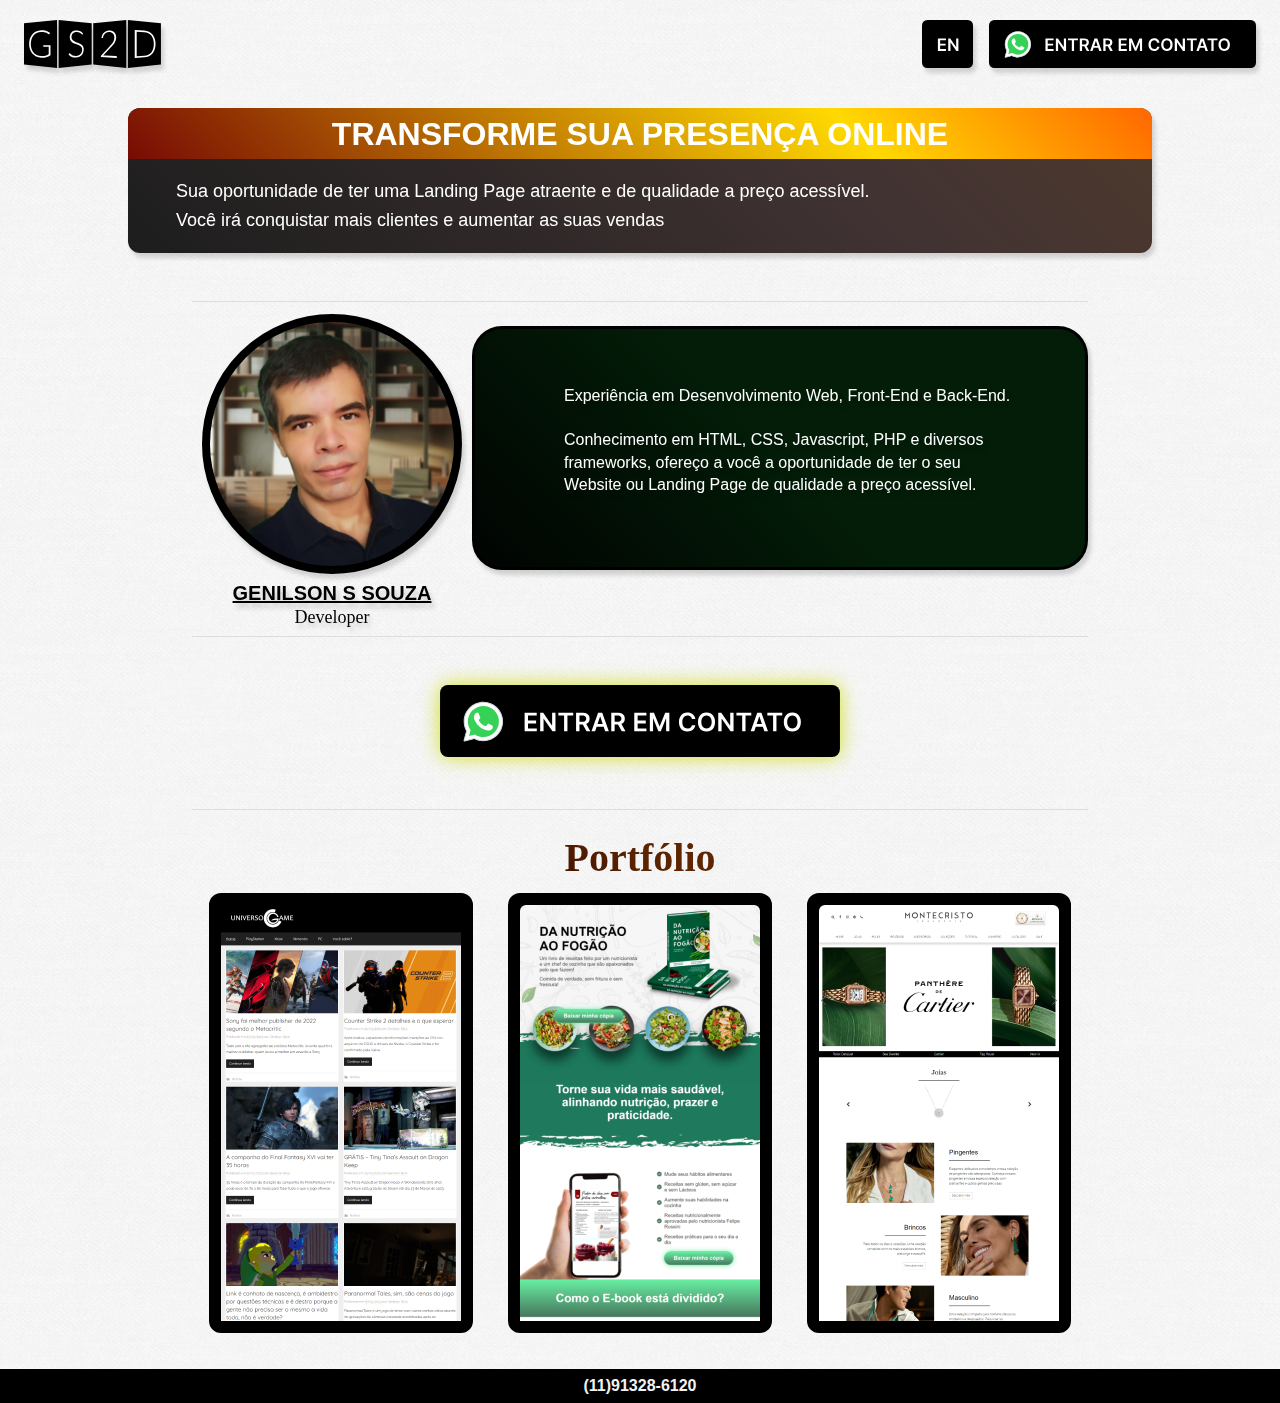
<file: index.html>
<!DOCTYPE html>
<html lang="pt">

<head>
    <meta charset="UTF-8">
    <meta name="viewport" content="width=device-width, initial-scale=1.0">
    <meta http-equiv='cache-control' content='no-cache'>
    <meta http-equiv='expires' content='0'>
    <meta http-equiv='pragma' content='no-cache'>
    <link rel="stylesheet" href="./style.css">
    <title>GS2D - Web Developer</title>
    <link rel="icon" href="assets/images/favicon.svg">
</head>

<body>
    <div>
        <section class="topo">
            <div class="cols_2 cols_header center_mobile ignore_size">
                <div class="mobile"></div>
                <div><img src="assets/images/logo.svg" alt="GS2D - Logo"></div>
                <div class="mobile right btn_lang"><a href="https://gs2d.com.br/en/" target="_self"><img
                    src="assets/images/en.svg" alt="English Site"></a></div>
                <div class="cols_2_flex">
                    <div class="tela_grande right"><a href="https://gs2d.com.br/en/" target="_self"><img
                        src="assets/images/en.svg" alt="English Site"></a></div>
                    <div class="tela_grande right"><a href="https://wa.me/5511913286120" target="_blank"><img
                                src="assets/images/btn-cta.svg" alt="Entre em contato"></a></div>
                </div>
            </div>
        </section>
        <section class="banner tela_grande">
            <div>
                <div>
                    <h1>TRANSFORME SUA PRESENÇA ONLINE</h1>
                    <p>Sua oportunidade de ter uma Landing Page atraente e de qualidade
                        a preço acessível.<br>Você irá conquistar mais clientes e aumentar as suas vendas</p>
                </div>
            </div>
        </section>
        <section class="bio">
            <div class="cols_2 center_mobile">
                <div class="center_div">
                    <div class="foto"><img src="assets/images/foto.jpg" alt="Foto"></div>
                    <div>
                        <p class="center"><strong>GENILSON S SOUZA</strong><br><span>Developer</span></p>
                    </div>
                </div>
                <div class="biografia">
                    <p>Experiência em Desenvolvimento Web, Front-End e Back-End.<br><br>

                        Conhecimento em HTML, CSS, Javascript, PHP e diversos frameworks, ofereço a você a oportunidade
                        de ter o seu Website ou Landing Page de qualidade a preço acessível.</p>
                </div>
            </div>
        </section>
        <section class="cta">
            <div class="center">
                <div><a href="https://wa.me/5511913286120" target="_blank"><img src="assets/images/btn-cta.svg"
                            alt="Entre em contato"></a></div>
            </div>
        </section>
        <section class="portfolio">
            <div>
                <div class="center">
                    <h2>Portfólio</h2>
                </div>
                <div class="itens_portfolio cols_3 center_mobile">
                    <div>
                        <div>
                            <img src="assets/images/port-ug.png" alt="UG Site">
                        </div>
                    </div>
                    <div>
                        <div>
                            <img src="assets/images/port-re.png" alt="RE Site">
                        </div>
                    </div>
                    <div>
                        <div>
                            <img src="assets/images/port-mc.png" alt="MC Site">
                        </div>
                    </div>
                </div>
            </div>
        </section>
        <footer>
            <div class="center_div">
                <div><a href="https://wa.me/5511913286120" target="_blank">(11)91328-6120</a></div>
            </div>
        </footer>
    </div>
</body>

</html>
</file>
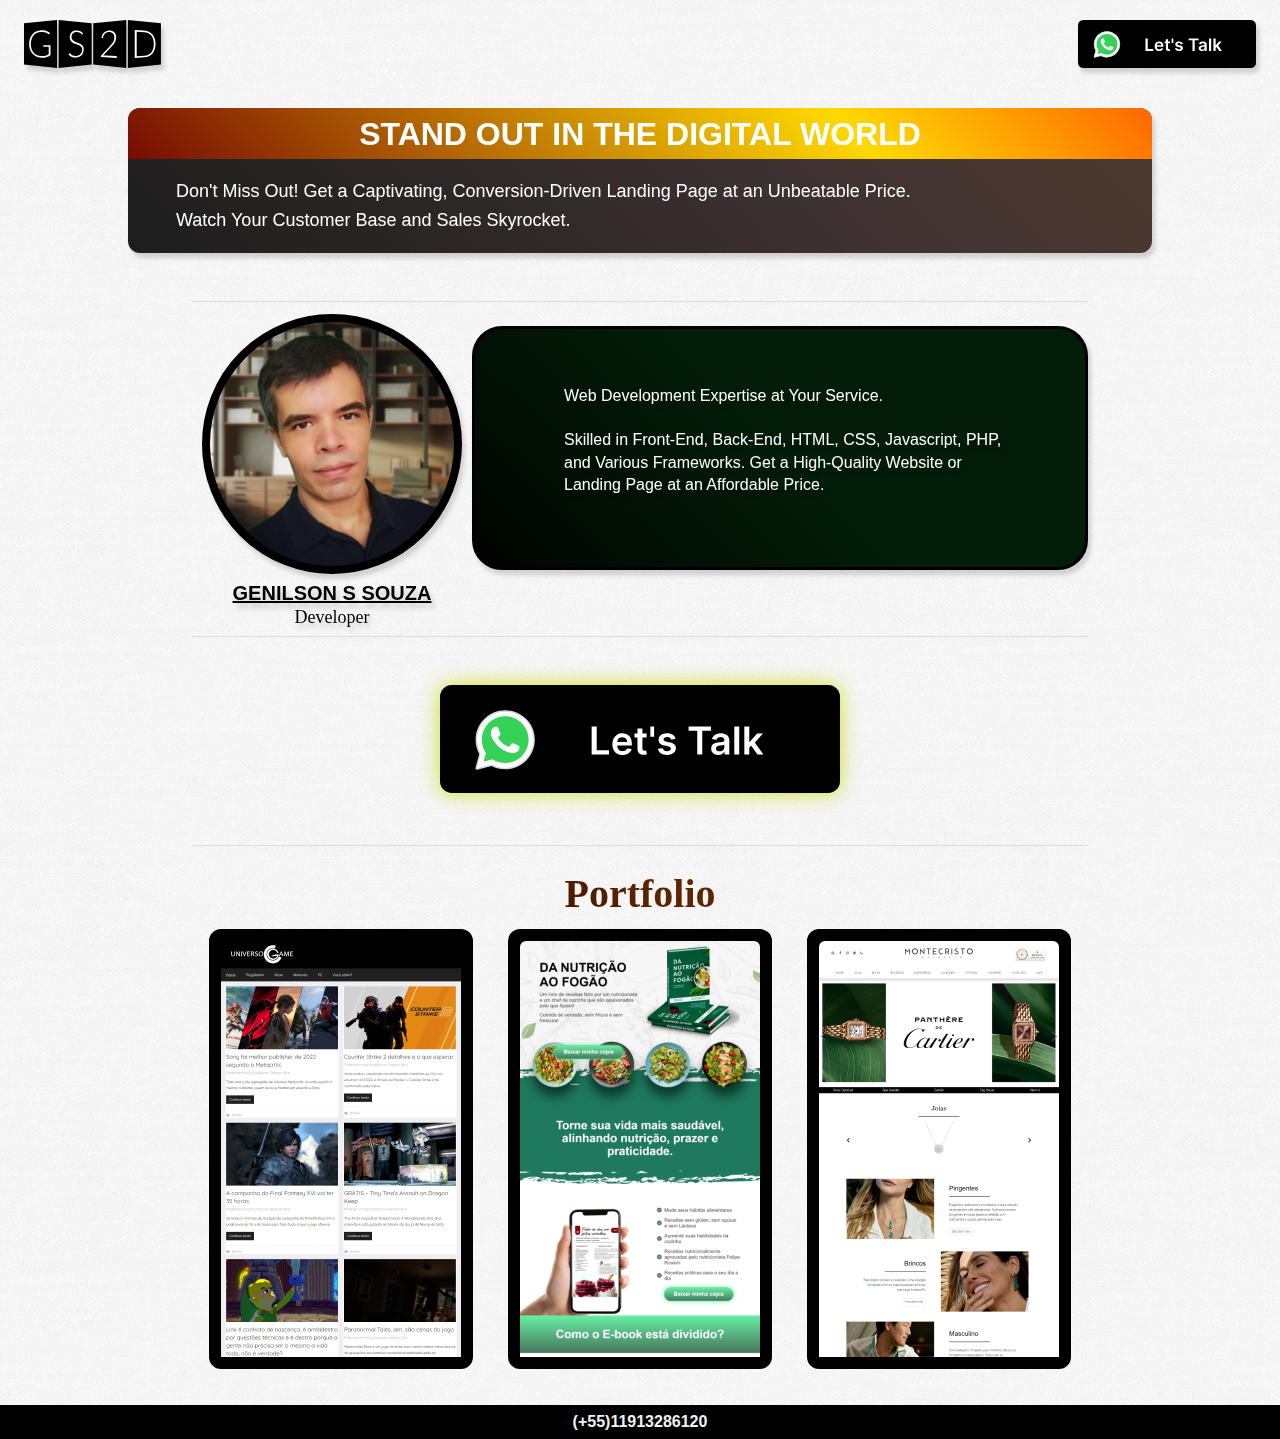
<file: en/index.html>
<!DOCTYPE html>
<html lang="en">

<head>
    <meta charset="UTF-8">
    <meta name="viewport" content="width=device-width, initial-scale=1.0">
    <meta http-equiv='cache-control' content='no-cache'>
    <meta http-equiv='expires' content='0'>
    <meta http-equiv='pragma' content='no-cache'>
    <link rel="stylesheet" href="./style.css">
    <title>GS2D - Web Developer</title>
    <link rel="icon" href="assets/images/favicon.svg">
</head>

<body>
    <div>
        <section class="topo">
            <div class="cols_2 center_mobile ignore_size">
                <div><img src="assets/images/logo.svg" alt="GS2D - Logo"></div>
                <div class="tela_grande right"><a href="https://wa.me/5511913286120" target="_blank"><img
                            src="assets/images/btn-cta.svg" alt="Entre em contato"></a></div>
            </div>
        </section>
        <section class="banner tela_grande">
            <div>
                <div>
                    <h1>STAND OUT IN THE DIGITAL WORLD</h1>
                    <p>Don't Miss Out! Get a Captivating, Conversion-Driven Landing Page at an Unbeatable
                        Price.<br>Watch Your Customer Base and Sales Skyrocket.</p>
                </div>
            </div>
        </section>
        <section class="bio">
            <div class="cols_2 center_mobile">
                <div class="center_div">
                    <div class="foto"><img src="assets/images/foto.jpg" alt="Foto"></div>
                    <div>
                        <p class="center"><strong>GENILSON S SOUZA</strong><br><span>Developer</span></p>
                    </div>
                </div>
                <div class="biografia">
                    <p>Web Development Expertise at Your Service.<br><br>Skilled in Front-End, Back-End, HTML, CSS, Javascript,
                        PHP, and Various Frameworks. Get a High-Quality Website or Landing Page at an Affordable Price.
                    </p>
                </div>
            </div>
        </section>
        <section class="cta">
            <div class="center">
                <div><a href="https://wa.me/5511913286120" target="_blank"><img src="assets/images/btn-cta.svg"
                            alt="Entre em contato"></a></div>
            </div>
        </section>
        <section class="portfolio">
            <div>
                <div class="center">
                    <h2>Portfolio</h2>
                </div>
                <div class="itens_portfolio cols_3 center_mobile">
                    <div>
                        <div>
                            <img src="assets/images/port-ug.png" alt="UG Site">
                        </div>
                    </div>
                    <div>
                        <div>
                            <img src="assets/images/port-re.png" alt="RE Site">
                        </div>
                    </div>
                    <div>
                        <div>
                            <img src="assets/images/port-mc.png" alt="MC Site">
                        </div>
                    </div>
                </div>
            </div>
        </section>
        <footer>
            <div class="center_div">
                <div><a href="https://wa.me/5511913286120" target="_blank">(+55)11913286120</a></div>
            </div>
        </footer>
    </div>
</body>

</html>
</file>
<file: style.css>
/************* RESETS ************/

* {
    margin: 0;
    padding: 0;
    border: 0;
    box-sizing: border-box;
    font-family: 'Inter', 'Junge', Arial, Helvetica, sans-serif;
}

body {
    background-color: linea;
    background-image: url("assets/images/texture.png");
    display: flex;
    align-items: center;
    justify-content: center;
    /* min-height: 100vh; */
}

img {
    max-width: 100%;
}

.center_mobile {
    justify-items: center;
}

.center_div {
    display: flex;
    align-items: center;
    justify-content: center;
    flex-direction: column;
}

.center {
    text-align: center;
}

.right {
    text-align: right;
}

.left {
    text-align: left;
}


/************* ON OFF SCREEN ************/

.tela_grande {
    display: none;
}

.mobile {
    display: block;
}


/************* MOBILE FIRST ************/

.cols_2 {
    display: grid;
    grid-template-columns: repeat(1, 1fr);
    align-items: center;
    justify-content: center;
}

.cols_2_flex {
    display: flex;
    gap: 1em;
    justify-content: flex-end;    
}

.cols_3 {
    display: grid;
    grid-template-columns: repeat(1, 1fr);
    align-items: center;
    justify-content: center;
}

.cols_header {
    display: grid;
    grid-template-columns: 80px 1fr 80px;
}

body>div {
    width: 100%;
    padding: 8px;
}

.topo img {    
    max-height: 48px;
    filter: drop-shadow(3px 5px 2px rgb(0 0 0 / 0.15));
}

.banner>div>div {
    color: #FFF;
    background: linear-gradient(45deg, rgb(29, 29, 29) 0%, rgb(66, 51, 51) 70%, rgb(77, 57, 44) 100%);
    border-radius: 12px;
    margin: 24px 0 48px;
    filter: drop-shadow(3px 5px 2px rgb(0 0 0 / 0.15));
}

.banner>div>div h1 {
    text-align: center;
    background: linear-gradient(45deg, rgb(119, 11, 4) 0%, rgb(255, 217, 1) 70%, rgb(255, 103, 1) 100%);
    padding: 8px 24px 6px;
    border-radius: 12px 12px 0 0;
}

.banner>div>div p {
    padding: 18px 48px;
    border-radius: 0 0 12px 12px;
    font-size: 18px;
    line-height: 1.6em;
    font-weight: lighter;
}

.foto {
    width: 260px;
    border: 8px solid #000;
    border-radius: 100%;
    max-width: fit-content;
    background-color: #000;
    filter: drop-shadow(3px 5px 2px rgb(0 0 0 / 0.15));
}

.foto img {
    border-radius: 100%;
    display: block;
}

.bio {    
    margin: 12px 0;
}

.bio p {
    margin: 8px;
    font-size: 18px;
    filter: drop-shadow(3px 5px 2px rgb(0 0 0 / 0.15));
}

.bio strong {
    text-decoration: underline;
    font-weight: bold;
}

.bio span {
    font-family: 'Junge';
    font-weight: lighter;
    font-size: 18px;
}

.biografia {
    background: linear-gradient(45deg, rgba(1, 3, 1, 1) 0%, rgb(3, 29, 8) 50%);
    ;
    border-radius: 30px;
    border: #000 solid 3px;
    width: 90%;
    margin: 12px 0;
    color: var(--textLight, #FFF);
    filter: drop-shadow(3px 5px 2px rgb(0 0 0 / 0.15));
    /* transition: 0.1s; */
}

/* .biografia:hover {
    width: 98%;
} */

.biografia p {
    width: 20em;
    margin: 0 auto;
    font-size: 15px;
    padding: 24px 0 24px 24px;
    line-height: 1.4em;
}

.cta img {
    width: 90%;
    /* filter: drop-shadow(3px 5px 2px rgb(0 0 0 / 0.15)); */
    filter: drop-shadow(0px 0px 10px rgba(205, 219, 10, 0.9));
}

.itens_portfolio>div {
    margin: 0 12px;
}

.itens_portfolio>div>div {
    background-color: #000;
    border-radius: 12px;
    max-height: 440px;
    max-width: fit-content;
    overflow: hidden;
    border: #000 solid 12px;
    margin: 12px auto;
}

.itens_portfolio>div>div img {
    display: block;
    border-radius: 6px;

}

h2 {
    font-family: 'Junge';
    margin: 24px 0 0 0;
    font-size: 40px;
    background: -webkit-linear-gradient(45deg, rgb(56, 6, 2) 30%, rgb(90, 36, 0) 50%, rgb(114, 46, 0) 90%);
    -webkit-background-clip: text;
    -webkit-text-fill-color: transparent;
}

footer {
    background-color: #000;
    padding: 8px;
    margin: 24px 0 0 0;
}

footer a {
    text-decoration: none;
    font-weight: bolder;
    color: #f2f2f2;
}

/************* MOBILE ANIMATIONS AND EXCEPTIONS ************/

@media (max-width: 768px) {

    body>div {
        padding: 8px 0 0 0;
    }

    .topo img {        
        opacity: 0;
        max-height: 24px;
        animation: logoAnimation 400ms forwards;
        animation-delay: 100ms;
    }

    @keyframes logoAnimation {
        from {
            opacity: 0;
            max-height: 24px;
        }

        to {
            opacity: 1;
            max-height: 48px;
        }
    }

    .foto {
        opacity: 0;
        width: 100px;
        animation: fotoAnimation 400ms forwards;
        animation-delay: 500ms;
    }

    @keyframes fotoAnimation {
        from {
            opacity: 1;
            width: 100px;
        }

        to {
            opacity: 1;
            width: 260px;
        }
    }

    .bio>div>div>div:last-child {
        opacity: 0;
        translate: -100vw;
        animation: nameAnimation 400ms forwards;
        animation-delay: 1s;
    }

    @keyframes nameAnimation {
        from {
            opacity: 0;
            translate: -100vw;
        }

        to {
            opacity: 1;
            translate: 0;
        }
    }

    .biografia {
        opacity: 0;
        translate: 100vw;
        animation: biografiaAnimation 400ms forwards;
        animation-delay: 1.5s;
    }

    @keyframes biografiaAnimation {
        from {
            opacity: 0;
            translate: 100vw;
        }

        to {
            opacity: 1;
            translate: 0;
        }
    }

    .cta img {
        opacity: 0;
        width: 120%;
        animation: ctaAnimation 600ms forwards;
        animation-delay: 1.9s;
    }

    @keyframes ctaAnimation {
        from {
            opacity: 0;
            width: 120%;
        }

        to {
            opacity: 1;
            width: 90%;
        }
    }

    .portfolio, footer {
        opacity: 0;
        animation: remainderAnimation 900ms forwards;
        animation-delay: 2.5s;
    }

    @keyframes remainderAnimation {
        from {
            opacity: 0;            
        }

        to {
            opacity: 1;            
        }
    }

    /* 3.4s */

    /************* EXCEPTIONS ************/

    .btn_lang {
        opacity: 0;
        animation: btnAnimation 900ms forwards;
        animation-delay: 3.4s;
    }

    @keyframes btnAnimation {
        from {
            opacity: 0;
        }
        to {
            opacity: 0.7;
        }
    }

    
}

/************* TELA GRANDE ************/

@media (min-width: 768px) {

    body>div {
        padding: 8px 0 0 0;
    }

    section>div {
        max-width: 1024px;
        margin: 0 auto;
    }

    .topo {
        padding: 12px 24px;
    }

    .ignore_size {
        min-width: 100%;
    }

    .tela_grande {
        display: block;
    }

    .mobile {
        display: none;
    }

    .cols_2 {
        display: grid;
        grid-template-columns: repeat(2, 1fr);
    }

    .cols_3 {
        display: grid;
        grid-template-columns: repeat(3, 1fr);
    }

    .center_mobile {
        justify-items: normal;
        align-items: center;
        justify-content: center;
    }

    .bio {
        max-width: 70%;
        margin: 0 auto;
        padding: 12px 0 0 0;
        border-top: #ddd 1px solid;
        border-bottom: #ddd 1px solid;
    }

    .bio>div {
        grid-template-columns: 280px 1fr;
    }

    .bio p {
        margin: 8px;
        font-size: 20px;
    }

    .biografia {
        margin: 12px 0 auto;
        width: 100%;
        height: 244px;
    }

    .biografia p {
        width: 30em;
        margin: 0 auto;
        font-size: 16px;
        padding: 56px 0 24px 24px;
        line-height: 1.4em;
    }

    .cta {
        border-bottom: #ddd 1px solid;
        max-width: 70%;
        margin: 0 auto;
    }

    .cta img {
        max-width: 400px;
        margin: 48px;
    }

    .portfolio {
        max-width: 70%;
        margin: 0 auto;
    }

    .center_div {
        align-items: center top;
        justify-content: center top;
    }
}
</file>
<file: en/style.css>
/************* RESETS ************/

* {
    margin: 0;
    padding: 0;
    border: 0;
    box-sizing: border-box;
    font-family: 'Inter', 'Junge', Arial, Helvetica, sans-serif;
}

body {
    background-color: linea;
    background-image: url("assets/images/texture.png");
    display: flex;
    align-items: center;
    justify-content: center;
    /* min-height: 100vh; */
}

img {
    max-width: 100%;
}

.center_mobile {
    justify-items: center;
}

.center_div {
    display: flex;
    align-items: center;
    justify-content: center;
    flex-direction: column;
}

.center {
    text-align: center;
}

.right {
    text-align: right;
}

.left {
    text-align: left;
}


/************* ON OFF SCREEN ************/

.tela_grande {
    display: none;
}


/************* MOBILE FIRST ************/

.cols_2 {
    display: grid;
    grid-template-columns: repeat(1, 1fr);
    align-items: center;
    justify-content: center;
}

.cols_3 {
    display: grid;
    grid-template-columns: repeat(1, 1fr);
    align-items: center;
    justify-content: center;
}

body>div {
    width: 100%;
    padding: 8px;
}

.topo img {    
    max-height: 48px;
    filter: drop-shadow(3px 5px 2px rgb(0 0 0 / 0.15));
}

.banner>div>div {
    color: #FFF;
    background: linear-gradient(45deg, rgb(29, 29, 29) 0%, rgb(66, 51, 51) 70%, rgb(77, 57, 44) 100%);
    border-radius: 12px;
    margin: 24px 0 48px;
    filter: drop-shadow(3px 5px 2px rgb(0 0 0 / 0.15));
}

.banner>div>div h1 {
    text-align: center;
    background: linear-gradient(45deg, rgb(119, 11, 4) 0%, rgb(255, 217, 1) 70%, rgb(255, 103, 1) 100%);
    padding: 8px 24px 6px;
    border-radius: 12px 12px 0 0;
}

.banner>div>div p {
    padding: 18px 48px;
    border-radius: 0 0 12px 12px;
    font-size: 18px;
    line-height: 1.6em;
    font-weight: lighter;
}

.foto {
    width: 260px;
    border: 8px solid #000;
    border-radius: 100%;
    max-width: fit-content;
    background-color: #000;
    filter: drop-shadow(3px 5px 2px rgb(0 0 0 / 0.15));
}

.foto img {
    border-radius: 100%;
    display: block;
}

.bio {
    margin: 12px 0;
}

.bio p {
    margin: 8px;
    font-size: 18px;
    filter: drop-shadow(3px 5px 2px rgb(0 0 0 / 0.15));
}

.bio strong {
    text-decoration: underline;
    font-weight: bold;
}

.bio span {
    font-family: 'Junge';
    font-weight: lighter;
    font-size: 18px;
}

.biografia {
    background: linear-gradient(45deg, rgba(1, 3, 1, 1) 0%, rgb(3, 29, 8) 50%);
    ;
    border-radius: 30px;
    border: #000 solid 3px;
    width: 90%;
    margin: 12px 0;
    color: var(--textLight, #FFF);
    filter: drop-shadow(3px 5px 2px rgb(0 0 0 / 0.15));
    /* transition: 0.1s; */
}

/* .biografia:hover {
    width: 98%;
} */

.biografia p {
    width: 20em;
    margin: 0 auto;
    font-size: 15px;
    padding: 24px 0 24px 24px;
    line-height: 1.4em;
}

.cta img {
    width: 90%;
    /* filter: drop-shadow(3px 5px 2px rgb(0 0 0 / 0.15)); */
    filter: drop-shadow(0px 0px 10px rgba(205, 219, 10, 0.9));
}

.itens_portfolio>div {
    margin: 0 12px;
}

.itens_portfolio>div>div {
    background-color: #000;
    border-radius: 12px;
    max-height: 440px;
    max-width: fit-content;
    overflow: hidden;
    border: #000 solid 12px;
    margin: 12px auto;
}

.itens_portfolio>div>div img {
    display: block;
    border-radius: 6px;

}

h2 {
    font-family: 'Junge';
    margin: 24px 0 0 0;
    font-size: 40px;
    background: -webkit-linear-gradient(45deg, rgb(56, 6, 2) 30%, rgb(90, 36, 0) 50%, rgb(114, 46, 0) 90%);
    -webkit-background-clip: text;
    -webkit-text-fill-color: transparent;
}

footer {
    background-color: #000;
    padding: 8px;
    margin: 24px 0 0 0;
}

footer a {
    text-decoration: none;
    font-weight: bolder;
    color: #f2f2f2;
}

/************* MOBILE ANIMATIONS ************/

@media (max-width: 768px) {

    body>div {
        padding: 8px 0 0 0;
    }

    .topo img {        
        opacity: 0;
        max-height: 24px;
        animation: logoAnimation 400ms forwards;
        animation-delay: 100ms;
    }

    @keyframes logoAnimation {
        from {
            opacity: 0;
            max-height: 24px;
        }

        to {
            opacity: 1;
            max-height: 48px;
        }
    }

    .foto {
        opacity: 0;
        width: 100px;
        animation: fotoAnimation 400ms forwards;
        animation-delay: 500ms;
    }

    @keyframes fotoAnimation {
        from {
            opacity: 1;
            width: 100px;
        }

        to {
            opacity: 1;
            width: 260px;
        }
    }

    .bio>div>div>div:last-child {
        opacity: 0;
        translate: -100vw;
        animation: nameAnimation 400ms forwards;
        animation-delay: 1s;
    }

    @keyframes nameAnimation {
        from {
            opacity: 0;
            translate: -100vw;
        }

        to {
            opacity: 1;
            translate: 0;
        }
    }

    .biografia {
        opacity: 0;
        translate: 100vw;
        animation: biografiaAnimation 400ms forwards;
        animation-delay: 1.5s;
    }

    @keyframes biografiaAnimation {
        from {
            opacity: 0;
            translate: 100vw;
        }

        to {
            opacity: 1;
            translate: 0;
        }
    }

    .cta img {
        opacity: 0;
        width: 120%;
        animation: ctaAnimation 600ms forwards;
        animation-delay: 1.9s;
    }

    @keyframes ctaAnimation {
        from {
            opacity: 0;
            width: 120%;
        }

        to {
            opacity: 1;
            width: 90%;
        }
    }

    .portfolio, footer {
        opacity: 0;
        animation: remainderAnimation 900ms forwards;
        animation-delay: 2.5s;
    }

    @keyframes remainderAnimation {
        from {
            opacity: 0;            
        }

        to {
            opacity: 1;            
        }
    }

    /* 3.4s */

    /************* MOBILE SCROLL ANIMATIONS ************/

    
}

/************* TELA GRANDE ************/

@media (min-width: 768px) {

    body>div {
        padding: 8px 0 0 0;
    }

    section>div {
        max-width: 1024px;
        margin: 0 auto;
    }

    .topo {
        padding: 12px 24px;
    }

    .ignore_size {
        min-width: 100%;
    }

    .tela_grande {
        display: block;
    }

    .cols_2 {
        display: grid;
        grid-template-columns: repeat(2, 1fr);
    }

    .cols_3 {
        display: grid;
        grid-template-columns: repeat(3, 1fr);
    }

    .center_mobile {
        justify-items: normal;
        align-items: center;
        justify-content: center;
    }

    .bio {
        max-width: 70%;
        margin: 0 auto;
        padding: 12px 0 0 0;
        border-top: #ddd 1px solid;
        border-bottom: #ddd 1px solid;
    }

    .bio>div {
        grid-template-columns: 280px 1fr;
    }

    .bio p {
        margin: 8px;
        font-size: 20px;
    }

    .biografia {
        margin: 12px 0 auto;
        width: 100%;
        height: 244px;
    }

    .biografia p {
        width: 30em;
        margin: 0 auto;
        font-size: 16px;
        padding: 56px 0 24px 24px;
        line-height: 1.4em;
    }

    .cta {
        border-bottom: #ddd 1px solid;
        max-width: 70%;
        margin: 0 auto;
    }

    .cta img {
        max-width: 400px;
        margin: 48px;
    }

    .portfolio {
        max-width: 70%;
        margin: 0 auto;
    }

    .center_div {
        align-items: center top;
        justify-content: center top;
    }
}
</file>
